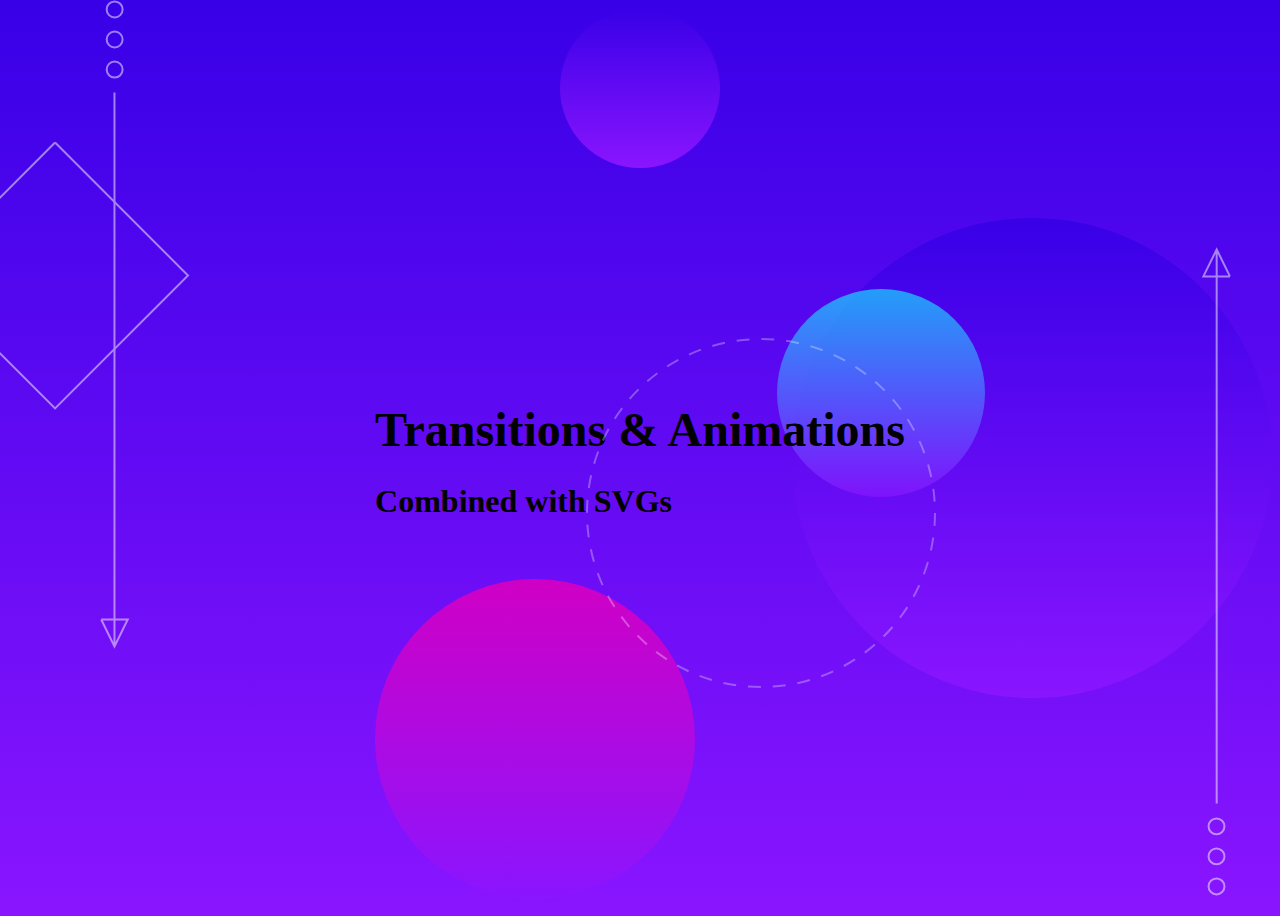
<file: test.html>
<!DOCTYPE html>
<html lang="en">

<head>
    <meta charset="UTF-8">
    <meta http-equiv="X-UA-Compatible" content="IE=edge">
    <meta name="viewport" content="width=device-width, initial-scale=1.0">
</head>
<style>
    @import url("https://fonts.googleapis.com/css2?family=DM+Mono:ital,wght@0,300;1,500&display=swap");
    body {
        background: linear-gradient(#3800e7, #8a15ff);
        /*height: 100vh;*/
        /*font-size: calc(14px + (26 - 14) * ((100vw - 300px) / (1600 - 300)));*/
        /*font-family: "DM Mono", monospace;*/
        /*font-weight: 300;*/
        overflow: hidden;
        /*color: white;*/
        /*text-align: center;*/
    }

    h1 {
        font-size: 3em;
        margin-bottom: 0.2em;
    }

    h2 {
        font-size: 2em;
    }

    .main {
        height: 100vh;
        display: flex;
        flex-direction: column;
        flex-wrap: wrap;
        position: relative;
        justify-content: center;
        align-items: center;
    }
    .main:before, .main:after {
        content: "";
        display: block;
        position: absolute;
        z-index: -3;
    }
    .main:before {
        right: 0;
        bottom: -19;
        height: 30em;
        width: 30em;
        border-radius: 30em;
        background: linear-gradient(#3800e7, #8a15ff);
        align-self: flex-end;
        -webkit-animation: gradient-fade 8s ease-in-out 3s infinite alternate;
        animation: gradient-fade 8s ease-in-out 3s infinite alternate;
    }
    .main:after {
        top: 0;
        left: 30;
        height: 10em;
        width: 10em;
        border-radius: 10em;
        background: linear-gradient(#3800e7, #8a15ff);
        -webkit-animation: gradient-fade-alt 6s ease-in-out 3s infinite alternate;
        animation: gradient-fade-alt 6s ease-in-out 3s infinite alternate;
    }
    .main__text-wrapper {
        position: relative;
        padding: 2em;
    }
    .main__text-wrapper:before, .main__text-wrapper:after {
        content: "";
        display: block;
        position: absolute;
    }
    .main__text-wrapper:before {
        z-index: -1;
        top: -3em;
        right: -3em;
        width: 13em;
        height: 13em;
        opacity: 0.7;
        border-radius: 13em;
        background: linear-gradient(#15e0ff, #8a15ff);
        -webkit-animation: rotation 7s linear infinite;
        animation: rotation 7s linear infinite;
    }
    .main__text-wrapper:after {
        z-index: -1;
        bottom: -20em;
        width: 20em;
        height: 20em;
        border-radius: 20em;
        background: linear-gradient(#d000c5, #8a15ff);
        -webkit-animation: rotation 7s linear infinite;
        animation: rotation 7s linear infinite;
    }

    .arrow {
        z-index: 1000;
        opacity: 0.5;
        position: absolute;
    }
    .arrow--top {
        top: 0;
        left: -5em;
    }
    .arrow--bottom {
        bottom: 0;
        right: 3em;
    }

    .circle {
        transform: translate(50%, -50%) rotate(0deg);
        transform-origin: center;
    }
    .circle--ltblue {
        height: 20em;
        width: 20em;
        border-radius: 20em;
        background: linear-gradient(#15e0ff, #3800e7);
    }

    .backdrop {
        position: absolute;
        width: 100vw;
        height: 100vh;
        display: block;
        background-color: pink;
    }

    .dotted-circle {
        position: absolute;
        top: 0;
        right: 0;
        opacity: 0.3;
        -webkit-animation: rotation 38s linear infinite;
        animation: rotation 38s linear infinite;
    }

    .draw-in {
        stroke-dasharray: 1000;
        stroke-dashoffset: 10;
        -webkit-animation: draw 15s ease-in-out alternate infinite;
        animation: draw 15s ease-in-out alternate infinite;
    }

    @-webkit-keyframes draw {
        from {
            stroke-dashoffset: 1000;
        }
        to {
            stroke-dashoffset: 0;
        }
    }

    @keyframes draw {
        from {
            stroke-dashoffset: 1000;
        }
        to {
            stroke-dashoffset: 0;
        }
    }
    .item-to {
        -webkit-animation-duration: 10s;
        animation-duration: 10s;
        -webkit-animation-iteration-count: infinite;
        animation-iteration-count: infinite;
        transform-origin: bottom;
    }

    .bounce-1 {
        -webkit-animation-name: bounce-1;
        animation-name: bounce-1;
        -webkit-animation-timing-function: ease;
        animation-timing-function: ease;
    }

    .bounce-2 {
        -webkit-animation-name: bounce-2;
        animation-name: bounce-2;
        -webkit-animation-timing-function: ease;
        animation-timing-function: ease;
    }

    .bounce-3 {
        -webkit-animation-name: bounce-3;
        animation-name: bounce-3;
        -webkit-animation-timing-function: ease;
        animation-timing-function: ease;
    }

    @-webkit-keyframes bounce-1 {
        0% {
            transform: translateY(0);
        }
        50% {
            transform: translateY(50px);
        }
        100% {
            transform: translateY(0);
        }
    }

    @keyframes bounce-1 {
        0% {
            transform: translateY(0);
        }
        50% {
            transform: translateY(50px);
        }
        100% {
            transform: translateY(0);
        }
    }
    @-webkit-keyframes bounce-2 {
        0% {
            transform: translateY(0);
        }
        50% {
            transform: translateY(-30px);
        }
        100% {
            transform: translateY(0);
        }
    }
    @keyframes bounce-2 {
        0% {
            transform: translateY(0);
        }
        50% {
            transform: translateY(-30px);
        }
        100% {
            transform: translateY(0);
        }
    }
    @-webkit-keyframes bounce-3 {
        0% {
            transform: translateY(0);
        }
        50% {
            transform: translateY(30px);
        }
        100% {
            transform: translateY(0);
        }
    }
    @keyframes bounce-3 {
        0% {
            transform: translateY(0);
        }
        50% {
            transform: translateY(30px);
        }
        100% {
            transform: translateY(0);
        }
    }
    @-webkit-keyframes rotation {
        from {
            transform: rotate(0deg);
        }
        to {
            transform: rotate(360deg);
        }
    }
    @keyframes rotation {
        from {
            transform: rotate(0deg);
        }
        to {
            transform: rotate(360deg);
        }
    }
    @-webkit-keyframes gradient-fade {
        from {
            transform: translate(10%, -10%) rotate(0deg);
        }
        to {
            transform: translate(50%, -50%) rotate(360deg);
        }
    }
    @keyframes gradient-fade {
        from {
            transform: translate(10%, -10%) rotate(0deg);
        }
        to {
            transform: translate(50%, -50%) rotate(360deg);
        }
    }
    @-webkit-keyframes gradient-fade-alt {
        from {
            transform: translate(-20%, 20%) rotate(0deg);
        }
        to {
            transform: translate(-60%, 60%) rotate(360deg);
        }
    }
    @keyframes gradient-fade-alt {
        from {
            transform: translate(-20%, 20%) rotate(0deg);
        }
        to {
            transform: translate(-60%, 60%) rotate(360deg);
        }
    }
</style>
<body>
<div class="arrow arrow--top">
    <svg xmlns="http://www.w3.org/2000/svg" width="270.11" height="649.9" overflow="visible">
        <style>
            .geo-arrow {
                fill: none;
                stroke: #fff;
                stroke-width: 2;
                stroke-miterlimit: 10
            }
        </style>
        <g class="item-to bounce-1">
            <path class="geo-arrow draw-in" d="M135.06 142.564L267.995 275.5 135.06 408.434 2.125 275.499z" />
        </g>
        <circle class="geo-arrow item-to bounce-2" cx="194.65" cy="69.54" r="7.96" />
        <circle class="geo-arrow draw-in" cx="194.65" cy="39.5" r="7.96" />
        <circle class="geo-arrow item-to bounce-3" cx="194.65" cy="9.46" r="7.96" />
        <g class="geo-arrow item-to bounce-2">
            <path class="st0 draw-in" d="M181.21 619.5l13.27 27 13.27-27zM194.48 644.5v-552" />
        </g>
    </svg>
</div>
<div class="arrow arrow--bottom">
    <svg xmlns="http://www.w3.org/2000/svg" width="31.35" height="649.9" overflow="visible">
        <style>
            .geo-arrow {
                fill: none;
                stroke: #fff;
                stroke-width: 2;
                stroke-miterlimit: 10
            }
        </style>
        <g class="item-to bounce-1">
            <circle class="geo-arrow item-to bounce-3" cx="15.5" cy="580.36" r="7.96" />
            <circle class="geo-arrow draw-in" cx="15.5" cy="610.4" r="7.96" />
            <circle class="geo-arrow item-to bounce-2" cx="15.5" cy="640.44" r="7.96" />
            <g class="item-to bounce-2">
                <path class="geo-arrow draw-in" d="M28.94 30.4l-13.26-27-13.27 27zM15.68 5.4v552" />
            </g>
        </g>
    </svg>
</div>
<div class="main">
    <div class="main__text-wrapper">
        <h1 class="main__title">Transitions & Animations</h1>
        <h2>Combined with SVGs</h2>
        <svg xmlns="http://www.w3.org/2000/svg" class="dotted-circle" width="352" height="352" overflow="visible">
            <circle cx="176" cy="176" r="174" fill="none" stroke="#fff" stroke-width="2" stroke-miterlimit="10" stroke-dasharray="12.921,11.9271" />
        </svg>
    </div>
</div>
</body>
</html>
</file>
